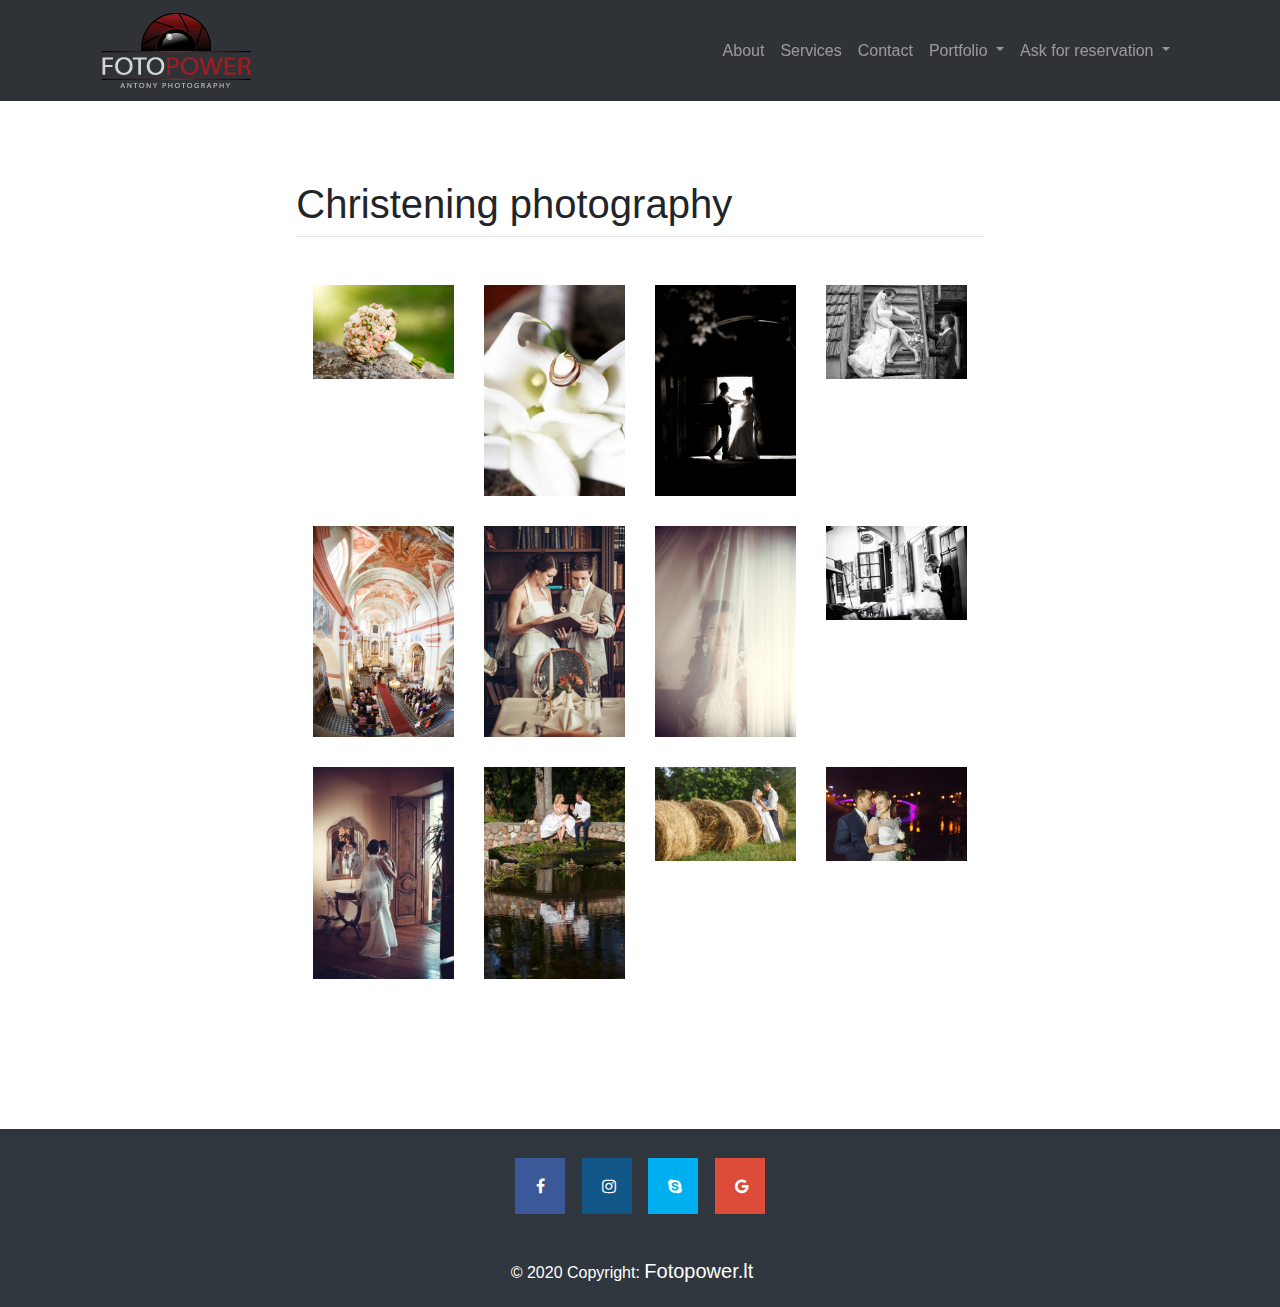
<file: pages/baptism.html>
<!DOCTYPE html>
<html lang="en">

<head>

  <meta charset="utf-8">
  <meta name="viewport" content="width=device-width, initial-scale=1, shrink-to-fit=no">
  <meta name="description" content="">
  <meta name="author" content="">

  <title>Fotopower</title>
  <link href="../vendor/bootstrap/css/bootstrap.min.css" rel="stylesheet">
  <link href="../css/scrolling-nav.css" rel="stylesheet">


</head>

<body id="page-top">

  <!-- Navigation -->
  <nav class="navbar navbar-expand-lg navbar-dark bg-dark fixed-top" id="mainNav">
    <div class="container">
      <a class="navbar-brand js-scroll-trigger" href="../index.html"><img src="../img/logo.png"></a>
      <button class="navbar-toggler" type="button" data-toggle="collapse" data-target="#navbarResponsive" aria-controls="navbarResponsive" aria-expanded="false" aria-label="Toggle navigation">
        <span class="navbar-toggler-icon"></span>
      </button>
      <div class="collapse navbar-collapse" id="navbarResponsive">
        <ul class="navbar-nav ml-auto">
          <li class="nav-item">
            <a class="nav-link js-scroll-trigger" href="../index.html#about">About</a>
          </li>
          <li class="nav-item">
            <a class="nav-link js-scroll-trigger" href="../index.html#services">Services</a>
          </li>
          <li class="nav-item">
            <a class="nav-link js-scroll-trigger" href="../index.html#contact">Contact</a>
          </li>
		  <li class="nav-item dropdown">
      <a class="nav-link dropdown-toggle" href="#" id="navbardrop" data-toggle="dropdown">
        Portfolio
      </a>
      <div class="dropdown-menu">
        <a class="dropdown-item" href="gallery.html">Wedding photography</a>
        <a class="dropdown-item" href="baptism.html">Christening photography</a>
        <a class="dropdown-item" href="family.html">Family/Children photography</a>
		<a class="dropdown-item" href="personal.html">Personal photo session</a>
      </div>
    </li>
	
	<li class="nav-item dropdown">
      <a class="nav-link dropdown-toggle" href="#" id="navbardrop" data-toggle="dropdown">
        Ask for reservation
      </a>
      <form class="dropdown-menu p-4">
  <div class="form-group">
    <label for="exampleDropdownFormEmail2">Email address</label>
    <input type="email" class="form-control" id="exampleDropdownFormEmail2" placeholder="email@example.com">
  </div>
  <div class="form-group">
  <div class="row">
    <div class="col">
      <input type="text" class="form-control" placeholder="First name">
    </div>
    <div class="col">
      <input type="text" class="form-control" placeholder="Last name">
    </div>
  </div>
  </div>
  <div class="form-group">
    <label for="exampleFormControlTextarea1">Example textarea</label>
    <textarea class="form-control" id="exampleFormControlTextarea1" rows="3"></textarea>
  </div>
  <div class="form-group">
  <div class="custom-file">
  <input type="file" class="custom-file-input" id="customFile">
  <label class="custom-file-label" for="customFile">Choose file</label>
</div>
</div>
  <button type="submit" class="btn btn-primary">Send</button>
</form>
    </li>
	
        </ul>
      </div>
    </div>
  </nav>



<!-- Page Content -->
<div class="gallery">
<div class="container">
<div class="col-lg-8 mx-auto">

  <h1 class="font-weight-light text-center text-lg-left mt-4 mb-0">Christening photography</h1>

  <hr class="mt-2 mb-5">

  <div class="row">

    <div class="photo-gallery">
        <div class="container">
            
            <div class="row photos">
                <div class="col-sm-6 col-md-4 col-lg-3 item"><a href="../img/first.jpg" data-lightbox="photos"><img class="img-fluid" src="../img/first.jpg"></a></div>
                <div class="col-sm-6 col-md-4 col-lg-3 item"><a href="../img/second.jpg" data-lightbox="photos"><img class="img-fluid" src="../img/second.jpg"></a></div>
                <div class="col-sm-6 col-md-4 col-lg-3 item"><a href="../img/third.jpg" data-lightbox="photos"><img class="img-fluid" src="../img/third.jpg"></a></div>
                <div class="col-sm-6 col-md-4 col-lg-3 item"><a href="../img/fourth.jpg" data-lightbox="photos"><img class="img-fluid" src="../img/fourth.jpg"></a></div>
                <div class="col-sm-6 col-md-4 col-lg-3 item"><a href="../img/fith.jpg" data-lightbox="photos"><img class="img-fluid" src="../img/fith.jpg"></a></div>
                <div class="col-sm-6 col-md-4 col-lg-3 item"><a href="../img/six.jpg" data-lightbox="photos"><img class="img-fluid" src="../img/six.jpg"></a></div>
				<div class="col-sm-6 col-md-4 col-lg-3 item"><a href="../img/img7.jpg" data-lightbox="photos"><img class="img-fluid" src="../img/img7.jpg"></a></div>
				<div class="col-sm-6 col-md-4 col-lg-3 item"><a href="../img/img8.jpg" data-lightbox="photos"><img class="img-fluid" src="../img/img8.jpg"></a></div>
				<div class="col-sm-6 col-md-4 col-lg-3 item"><a href="../img/img9.jpg" data-lightbox="photos"><img class="img-fluid" src="../img/img9.jpg"></a></div>
				<div class="col-sm-6 col-md-4 col-lg-3 item"><a href="../img/img10.jpg" data-lightbox="photos"><img class="img-fluid" src="../img/img10.jpg"></a></div>
				<div class="col-sm-6 col-md-4 col-lg-3 item"><a href="../img/img11.jpg" data-lightbox="photos"><img class="img-fluid" src="../img/img11.jpg"></a></div>
				<div class="col-sm-6 col-md-4 col-lg-3 item"><a href="../img/img12.jpg" data-lightbox="photos"><img class="img-fluid" src="../img/img12.jpg"></a></div>
            </div>
        </div>
    </div>
  </div>

</div>
</div>
</div>
<!-- /.container -->

  <!-- Footer -->
<footer class="page-footer font-small special-color-dark pt-4">

<!-- Add icon library -->
<link rel="stylesheet" href="https://cdnjs.cloudflare.com/ajax/libs/font-awesome/4.7.0/css/font-awesome.min.css">
  
  <!-- Footer Elements -->
  <div class="container">

     <!-- Social buttons -->
    <ul class="list-unstyled list-inline text-center">
      <li class="list-inline-item">
        <a href="https://www.facebook.com/" class="fa fa-facebook"></a>
      </li>
      <li class="list-inline-item">
        <a href="https://www.instagram.com/" class="fa fa-instagram"></a>
      </li>
      <li class="list-inline-item">
        <a href="https://www.skype.com/" class="fa fa-skype"></a>
      </li>
      <li class="list-inline-item">
        <a href="https://www.gmail.com/" class="fa fa-google"></a>
      </li>
      
    </ul>
    <!-- Social buttons -->

  </div>
  <!-- Footer Elements -->

  <!-- Copyright -->
  <div class="footer-copyright text-center py-3">© 2020 Copyright:
    <a class="navbar-brand js-scroll-trigger" href="../index.html"> Fotopower.lt</a>
  </div>
  <!-- Copyright -->

</footer>

  <!-- Bootstrap core JavaScript -->
  <script src="../vendor/jquery/jquery.min.js"></script>
  <script src="../vendor/bootstrap/js/bootstrap.bundle.min.js"></script>

  <!-- Plugin JavaScript -->
  <script src="../vendor/jquery-easing/jquery.easing.min.js"></script>

  <!-- Custom JavaScript for this theme -->
  <script src="../js/scrolling-nav.js"></script>

</body>

</html>
</file>
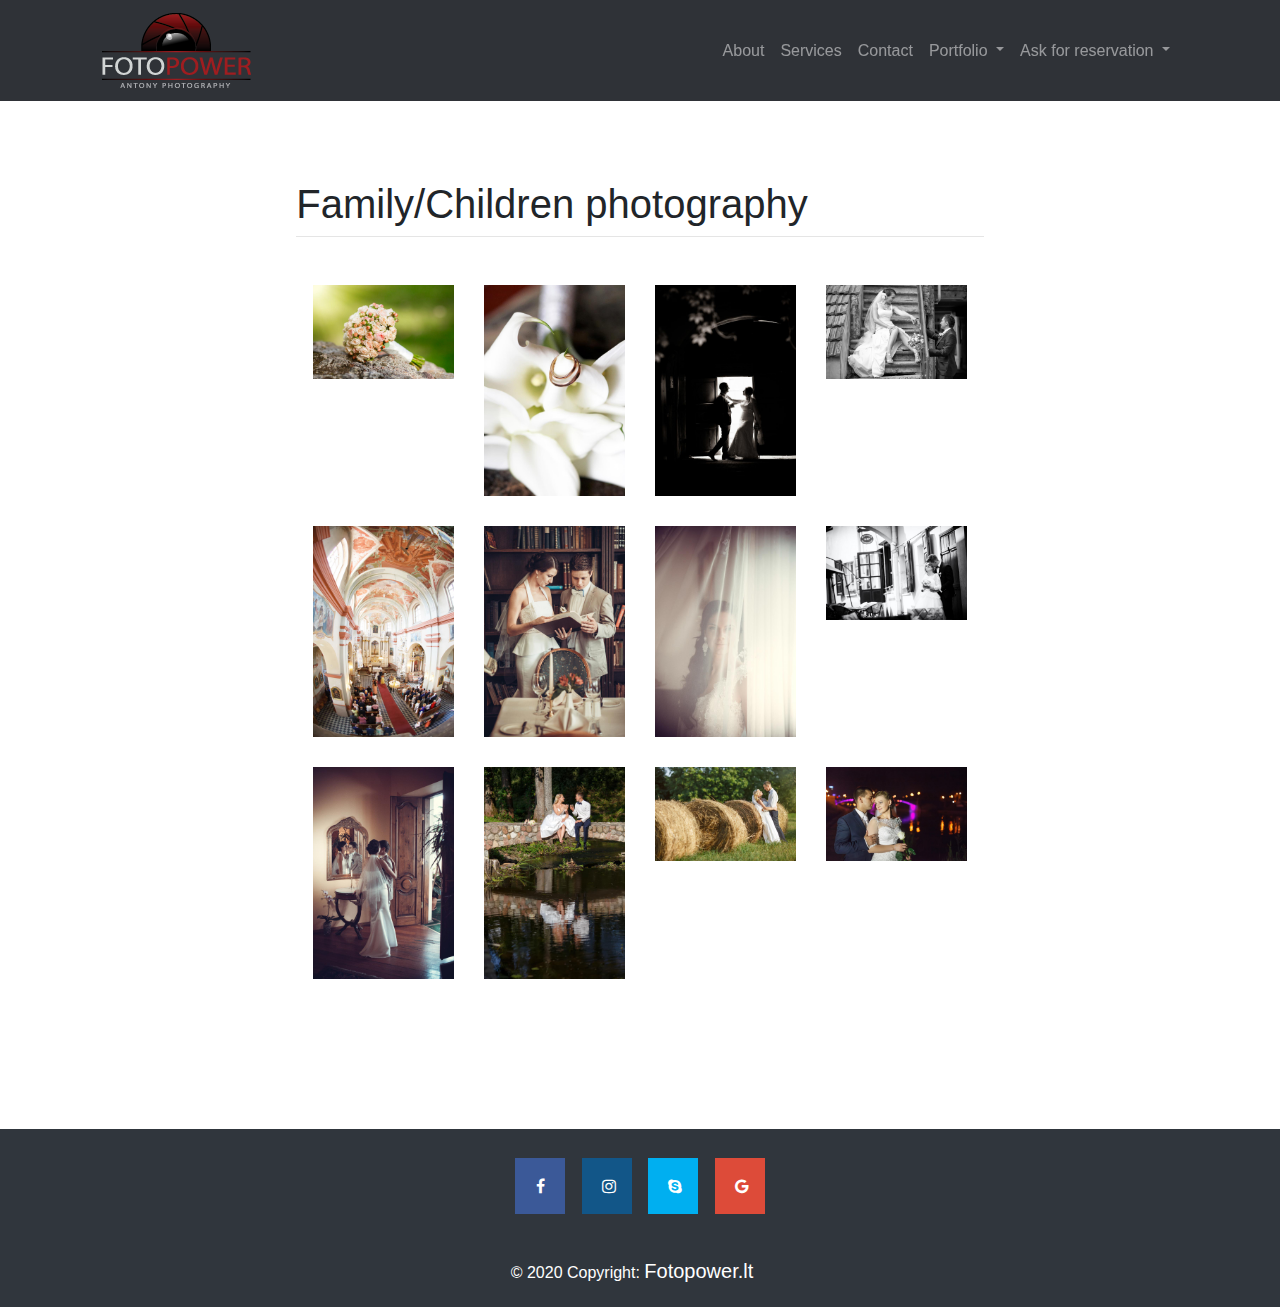
<file: pages/family.html>
<!DOCTYPE html>
<html lang="en">

<head>

  <meta charset="utf-8">
  <meta name="viewport" content="width=device-width, initial-scale=1, shrink-to-fit=no">
  <meta name="description" content="">
  <meta name="author" content="">

  <title>Fotopower</title>
  <link href="../vendor/bootstrap/css/bootstrap.min.css" rel="stylesheet">
  <link href="../css/scrolling-nav.css" rel="stylesheet">


</head>

<body id="page-top">

  <!-- Navigation -->
  <nav class="navbar navbar-expand-lg navbar-dark bg-dark fixed-top" id="mainNav">
    <div class="container">
      <a class="navbar-brand js-scroll-trigger" href="../index.html"><img src="../img/logo.png"></a>
      <button class="navbar-toggler" type="button" data-toggle="collapse" data-target="#navbarResponsive" aria-controls="navbarResponsive" aria-expanded="false" aria-label="Toggle navigation">
        <span class="navbar-toggler-icon"></span>
      </button>
      <div class="collapse navbar-collapse" id="navbarResponsive">
        <ul class="navbar-nav ml-auto">
          <li class="nav-item">
            <a class="nav-link js-scroll-trigger" href="../index.html#about">About</a>
          </li>
          <li class="nav-item">
            <a class="nav-link js-scroll-trigger" href="../index.html#services">Services</a>
          </li>
          <li class="nav-item">
            <a class="nav-link js-scroll-trigger" href="../index.html#contact">Contact</a>
          </li>
		  <li class="nav-item dropdown">
      <a class="nav-link dropdown-toggle" href="#" id="navbardrop" data-toggle="dropdown">
        Portfolio
      </a>
      <div class="dropdown-menu">
        <a class="dropdown-item" href="gallery.html">Wedding photography</a>
        <a class="dropdown-item" href="baptism.html">Christening photography</a>
        <a class="dropdown-item" href="family.html">Family/Children photography</a>
		<a class="dropdown-item" href="personal.html">Personal photo session</a>
      </div>
    </li>
	
	<li class="nav-item dropdown">
      <a class="nav-link dropdown-toggle" href="#" id="navbardrop" data-toggle="dropdown">
        Ask for reservation
      </a>
      <form class="dropdown-menu p-4">
  <div class="form-group">
    <label for="exampleDropdownFormEmail2">Email address</label>
    <input type="email" class="form-control" id="exampleDropdownFormEmail2" placeholder="email@example.com">
  </div>
  <div class="form-group">
  <div class="row">
    <div class="col">
      <input type="text" class="form-control" placeholder="First name">
    </div>
    <div class="col">
      <input type="text" class="form-control" placeholder="Last name">
    </div>
  </div>
  </div>
  <div class="form-group">
    <label for="exampleFormControlTextarea1">Example textarea</label>
    <textarea class="form-control" id="exampleFormControlTextarea1" rows="3"></textarea>
  </div>
  <div class="form-group">
  <div class="custom-file">
  <input type="file" class="custom-file-input" id="customFile">
  <label class="custom-file-label" for="customFile">Choose file</label>
</div>
</div>
  <button type="submit" class="btn btn-primary">Send</button>
</form>
    </li>
	
        </ul>
      </div>
    </div>
  </nav>



<!-- Page Content -->
<div class="gallery">
<div class="container">
<div class="col-lg-8 mx-auto">

  <h1 class="font-weight-light text-center text-lg-left mt-4 mb-0">Family/Children photography</h1>

  <hr class="mt-2 mb-5">

  <div class="row">

    <div class="photo-gallery">
        <div class="container">
            
            <div class="row photos">
                <div class="col-sm-6 col-md-4 col-lg-3 item"><a href="../img/first.jpg" data-lightbox="photos"><img class="img-fluid" src="../img/first.jpg"></a></div>
                <div class="col-sm-6 col-md-4 col-lg-3 item"><a href="../img/second.jpg" data-lightbox="photos"><img class="img-fluid" src="../img/second.jpg"></a></div>
                <div class="col-sm-6 col-md-4 col-lg-3 item"><a href="../img/third.jpg" data-lightbox="photos"><img class="img-fluid" src="../img/third.jpg"></a></div>
                <div class="col-sm-6 col-md-4 col-lg-3 item"><a href="../img/fourth.jpg" data-lightbox="photos"><img class="img-fluid" src="../img/fourth.jpg"></a></div>
                <div class="col-sm-6 col-md-4 col-lg-3 item"><a href="../img/fith.jpg" data-lightbox="photos"><img class="img-fluid" src="../img/fith.jpg"></a></div>
                <div class="col-sm-6 col-md-4 col-lg-3 item"><a href="../img/six.jpg" data-lightbox="photos"><img class="img-fluid" src="../img/six.jpg"></a></div>
				<div class="col-sm-6 col-md-4 col-lg-3 item"><a href="../img/img7.jpg" data-lightbox="photos"><img class="img-fluid" src="../img/img7.jpg"></a></div>
				<div class="col-sm-6 col-md-4 col-lg-3 item"><a href="../img/img8.jpg" data-lightbox="photos"><img class="img-fluid" src="../img/img8.jpg"></a></div>
				<div class="col-sm-6 col-md-4 col-lg-3 item"><a href="../img/img9.jpg" data-lightbox="photos"><img class="img-fluid" src="../img/img9.jpg"></a></div>
				<div class="col-sm-6 col-md-4 col-lg-3 item"><a href="../img/img10.jpg" data-lightbox="photos"><img class="img-fluid" src="../img/img10.jpg"></a></div>
				<div class="col-sm-6 col-md-4 col-lg-3 item"><a href="../img/img11.jpg" data-lightbox="photos"><img class="img-fluid" src="../img/img11.jpg"></a></div>
				<div class="col-sm-6 col-md-4 col-lg-3 item"><a href="../img/img12.jpg" data-lightbox="photos"><img class="img-fluid" src="../img/img12.jpg"></a></div>
            </div>
        </div>
    </div>
  </div>

</div>
</div>
</div>
<!-- /.container -->

  <!-- Footer -->
<footer class="page-footer font-small special-color-dark pt-4">

<!-- Add icon library -->
<link rel="stylesheet" href="https://cdnjs.cloudflare.com/ajax/libs/font-awesome/4.7.0/css/font-awesome.min.css">
  
  <!-- Footer Elements -->
  <div class="container">

     <!-- Social buttons -->
    <ul class="list-unstyled list-inline text-center">
      <li class="list-inline-item">
        <a href="https://www.facebook.com/" class="fa fa-facebook"></a>
      </li>
      <li class="list-inline-item">
        <a href="https://www.instagram.com/" class="fa fa-instagram"></a>
      </li>
      <li class="list-inline-item">
        <a href="https://www.skype.com/" class="fa fa-skype"></a>
      </li>
      <li class="list-inline-item">
        <a href="https://www.gmail.com/" class="fa fa-google"></a>
      </li>
      
    </ul>
    <!-- Social buttons -->

  </div>
  <!-- Footer Elements -->

  <!-- Copyright -->
  <div class="footer-copyright text-center py-3">© 2020 Copyright:
    <a class="navbar-brand js-scroll-trigger" href="../index.html"> Fotopower.lt</a>
  </div>
  <!-- Copyright -->

</footer>

  <!-- Bootstrap core JavaScript -->
  <script src="../vendor/jquery/jquery.min.js"></script>
  <script src="../vendor/bootstrap/js/bootstrap.bundle.min.js"></script>

  <!-- Plugin JavaScript -->
  <script src="../vendor/jquery-easing/jquery.easing.min.js"></script>

  <!-- Custom JavaScript for this theme -->
  <script src="../js/scrolling-nav.js"></script>

</body>

</html>
</file>
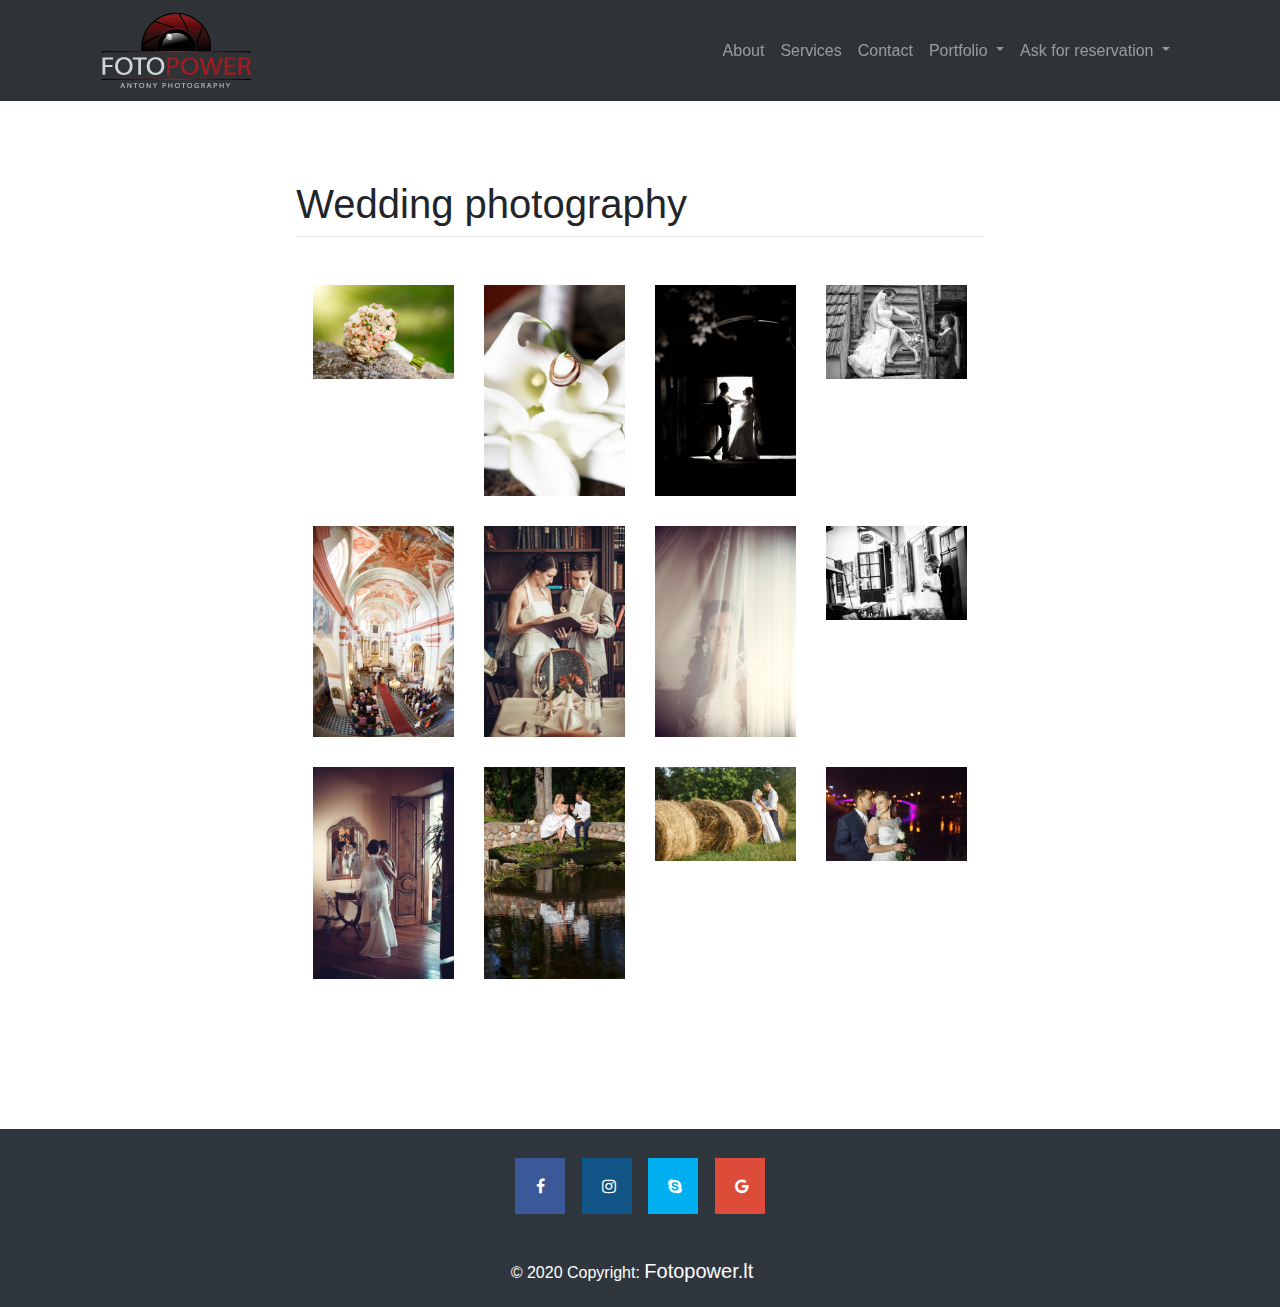
<file: pages/Gallery.html>
<!DOCTYPE html>
<html lang="en">

<head>

  <meta charset="utf-8">
  <meta name="viewport" content="width=device-width, initial-scale=1, shrink-to-fit=no">
  <meta name="description" content="">
  <meta name="author" content="">

  <title>Fotopower</title>
  <link href="../vendor/bootstrap/css/bootstrap.min.css" rel="stylesheet">
  <link href="../css/scrolling-nav.css" rel="stylesheet">


</head>

<body id="page-top">

  <!-- Navigation -->
  <nav class="navbar navbar-expand-lg navbar-dark bg-dark fixed-top" id="mainNav">
    <div class="container">
      <a class="navbar-brand js-scroll-trigger" href="../index.html"><img src="../img/logo.png"></a>
      <button class="navbar-toggler" type="button" data-toggle="collapse" data-target="#navbarResponsive" aria-controls="navbarResponsive" aria-expanded="false" aria-label="Toggle navigation">
        <span class="navbar-toggler-icon"></span>
      </button>
      <div class="collapse navbar-collapse" id="navbarResponsive">
        <ul class="navbar-nav ml-auto">
          <li class="nav-item">
            <a class="nav-link js-scroll-trigger" href="../index.html#about">About</a>
          </li>
          <li class="nav-item">
            <a class="nav-link js-scroll-trigger" href="../index.html#services">Services</a>
          </li>
          <li class="nav-item">
            <a class="nav-link js-scroll-trigger" href="../index.html#contact">Contact</a>
          </li>
		  <li class="nav-item dropdown">
      <a class="nav-link dropdown-toggle" href="#" id="navbardrop" data-toggle="dropdown">
        Portfolio
      </a>
      <div class="dropdown-menu">
        <a class="dropdown-item" href="gallery.html">Wedding photography</a>
        <a class="dropdown-item" href="baptism.html">Christening photography</a>
        <a class="dropdown-item" href="family.html">Family/Children photography</a>
		<a class="dropdown-item" href="personal.html">Personal photo session</a>
      </div>
    </li>
	
	<li class="nav-item dropdown">
      <a class="nav-link dropdown-toggle" href="#" id="navbardrop" data-toggle="dropdown">
        Ask for reservation
      </a>
      <form class="dropdown-menu p-4">
  <div class="form-group">
    <label for="exampleDropdownFormEmail2">Email address</label>
    <input type="email" class="form-control" id="exampleDropdownFormEmail2" placeholder="email@example.com">
  </div>
  <div class="form-group">
  <div class="row">
    <div class="col">
      <input type="text" class="form-control" placeholder="First name">
    </div>
    <div class="col">
      <input type="text" class="form-control" placeholder="Last name">
    </div>
  </div>
  </div>
  <div class="form-group">
    <label for="exampleFormControlTextarea1">Example textarea</label>
    <textarea class="form-control" id="exampleFormControlTextarea1" rows="3"></textarea>
  </div>
  <div class="form-group">
  <div class="custom-file">
  <input type="file" class="custom-file-input" id="customFile">
  <label class="custom-file-label" for="customFile">Choose file</label>
</div>
</div>
  <button type="submit" class="btn btn-primary">Send</button>
</form>
    </li>
	
        </ul>
      </div>
    </div>
  </nav>



<!-- Page Content -->
<div class="gallery">
<div class="container">
<div class="col-lg-8 mx-auto">

  <h1 class="font-weight-light text-center text-lg-left mt-4 mb-0">Wedding photography</h1>

  <hr class="mt-2 mb-5">

  <div class="row">

    <div class="photo-gallery">
        <div class="container">
            
            <div class="row photos">
                <div class="col-sm-6 col-md-4 col-lg-3 item"><a href="../img/first.jpg" data-lightbox="photos"><img class="img-fluid" src="../img/first.jpg"></a></div>
                <div class="col-sm-6 col-md-4 col-lg-3 item"><a href="../img/second.jpg" data-lightbox="photos"><img class="img-fluid" src="../img/second.jpg"></a></div>
                <div class="col-sm-6 col-md-4 col-lg-3 item"><a href="../img/third.jpg" data-lightbox="photos"><img class="img-fluid" src="../img/third.jpg"></a></div>
                <div class="col-sm-6 col-md-4 col-lg-3 item"><a href="../img/fourth.jpg" data-lightbox="photos"><img class="img-fluid" src="../img/fourth.jpg"></a></div>
                <div class="col-sm-6 col-md-4 col-lg-3 item"><a href="../img/fith.jpg" data-lightbox="photos"><img class="img-fluid" src="../img/fith.jpg"></a></div>
                <div class="col-sm-6 col-md-4 col-lg-3 item"><a href="../img/six.jpg" data-lightbox="photos"><img class="img-fluid" src="../img/six.jpg"></a></div>
				<div class="col-sm-6 col-md-4 col-lg-3 item"><a href="../img/img7.jpg" data-lightbox="photos"><img class="img-fluid" src="../img/img7.jpg"></a></div>
				<div class="col-sm-6 col-md-4 col-lg-3 item"><a href="../img/img8.jpg" data-lightbox="photos"><img class="img-fluid" src="../img/img8.jpg"></a></div>
				<div class="col-sm-6 col-md-4 col-lg-3 item"><a href="../img/img9.jpg" data-lightbox="photos"><img class="img-fluid" src="../img/img9.jpg"></a></div>
				<div class="col-sm-6 col-md-4 col-lg-3 item"><a href="../img/img10.jpg" data-lightbox="photos"><img class="img-fluid" src="../img/img10.jpg"></a></div>
				<div class="col-sm-6 col-md-4 col-lg-3 item"><a href="../img/img11.jpg" data-lightbox="photos"><img class="img-fluid" src="../img/img11.jpg"></a></div>
				<div class="col-sm-6 col-md-4 col-lg-3 item"><a href="../img/img12.jpg" data-lightbox="photos"><img class="img-fluid" src="../img/img12.jpg"></a></div>
            </div>
        </div>
    </div>
  </div>

</div>
</div>
</div>
<!-- /.container -->



  <!-- Footer -->
<footer class="page-footer font-small special-color-dark pt-4">

<!-- Add icon library -->
<link rel="stylesheet" href="https://cdnjs.cloudflare.com/ajax/libs/font-awesome/4.7.0/css/font-awesome.min.css">
  
  <!-- Footer Elements -->
  <div class="container">

     <!-- Social buttons -->
    <ul class="list-unstyled list-inline text-center">
      <li class="list-inline-item">
        <a href="https://www.facebook.com/" class="fa fa-facebook"></a>
      </li>
      <li class="list-inline-item">
        <a href="https://www.instagram.com/" class="fa fa-instagram"></a>
      </li>
      <li class="list-inline-item">
        <a href="https://www.skype.com/" class="fa fa-skype"></a>
      </li>
      <li class="list-inline-item">
        <a href="https://www.gmail.com/" class="fa fa-google"></a>
      </li>
      
    </ul>
    <!-- Social buttons -->

  </div>
  <!-- Footer Elements -->

  <!-- Copyright -->
  <div class="footer-copyright text-center py-3">© 2020 Copyright:
    <a class="navbar-brand js-scroll-trigger" href="../index.html"> Fotopower.lt</a>
  </div>
  <!-- Copyright -->

</footer>

  <!-- Bootstrap core JavaScript -->
  <script src="../vendor/jquery/jquery.min.js"></script>
  <script src="../vendor/bootstrap/js/bootstrap.bundle.min.js"></script>

  <!-- Plugin JavaScript -->
  <script src="../vendor/jquery-easing/jquery.easing.min.js"></script>

  <!-- Custom JavaScript for this theme -->
  <script src="../js/scrolling-nav.js"></script>

</body>

</html>
</file>
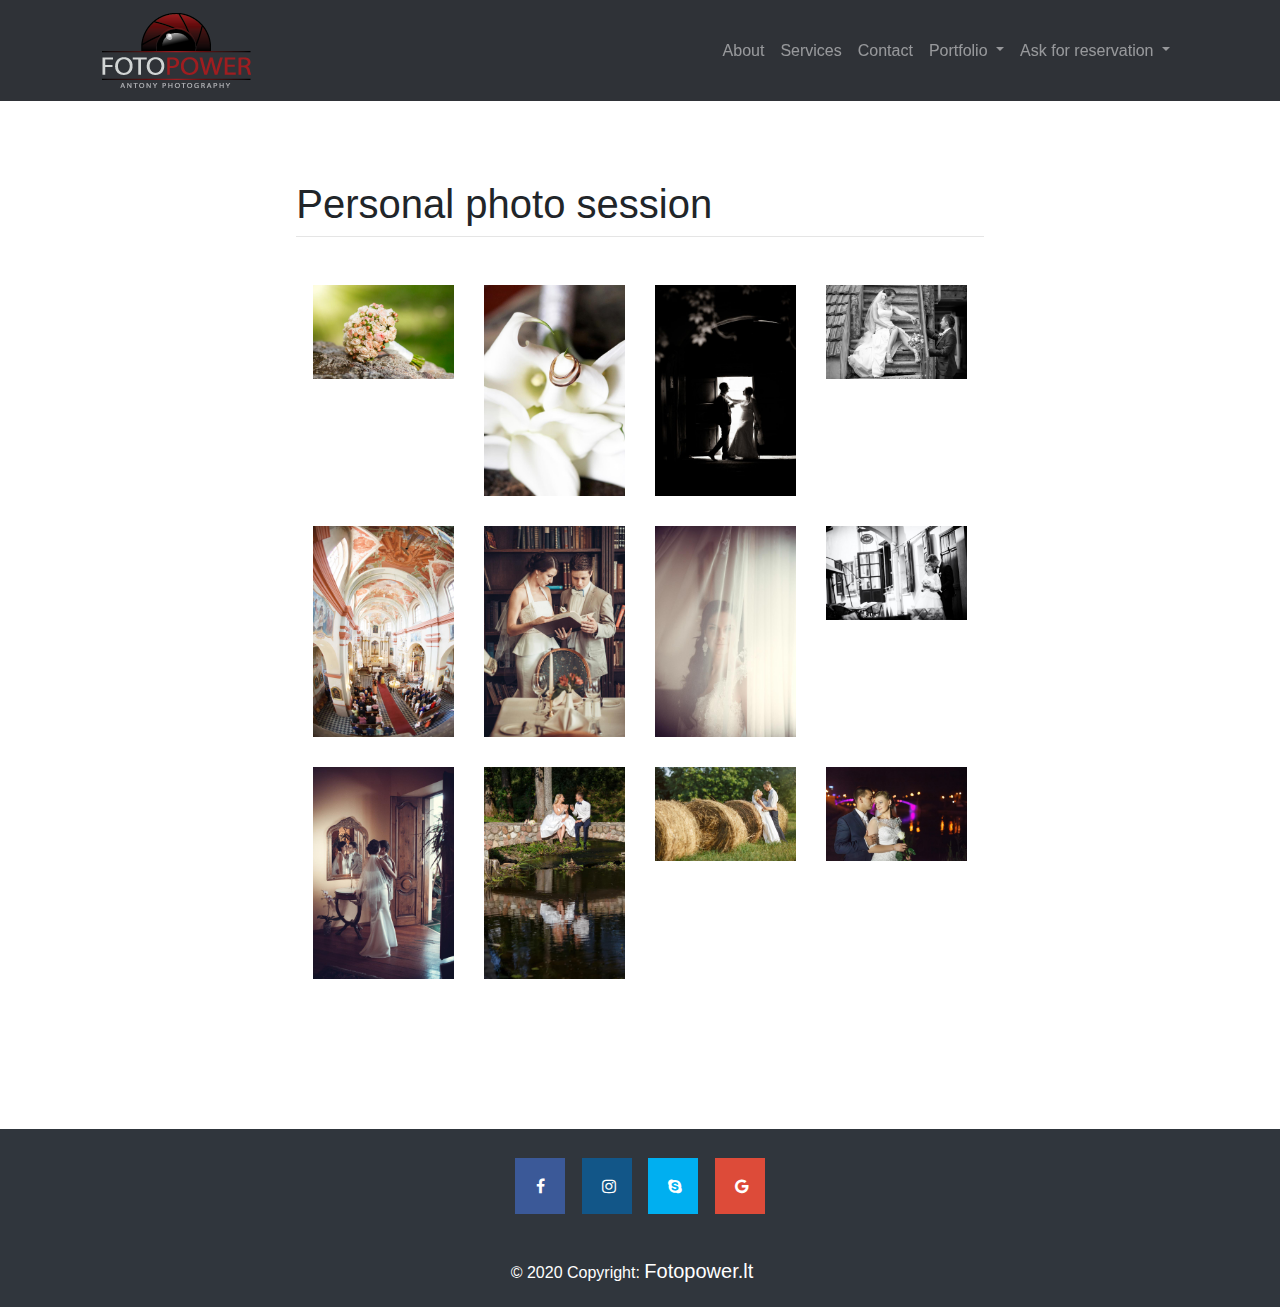
<file: pages/personal.html>
<!DOCTYPE html>
<html lang="en">

<head>

  <meta charset="utf-8">
  <meta name="viewport" content="width=device-width, initial-scale=1, shrink-to-fit=no">
  <meta name="description" content="">
  <meta name="author" content="">

  <title>Fotopower</title>
  <link href="../vendor/bootstrap/css/bootstrap.min.css" rel="stylesheet">
  <link href="../css/scrolling-nav.css" rel="stylesheet">


</head>

<body id="page-top">

  <!-- Navigation -->
  <nav class="navbar navbar-expand-lg navbar-dark bg-dark fixed-top" id="mainNav">
    <div class="container">
      <a class="navbar-brand js-scroll-trigger" href="../index.html"><img src="../img/logo.png"></a>
      <button class="navbar-toggler" type="button" data-toggle="collapse" data-target="#navbarResponsive" aria-controls="navbarResponsive" aria-expanded="false" aria-label="Toggle navigation">
        <span class="navbar-toggler-icon"></span>
      </button>
      <div class="collapse navbar-collapse" id="navbarResponsive">
        <ul class="navbar-nav ml-auto">
          <li class="nav-item">
            <a class="nav-link js-scroll-trigger" href="../index.html#about">About</a>
          </li>
          <li class="nav-item">
            <a class="nav-link js-scroll-trigger" href="../index.html#services">Services</a>
          </li>
          <li class="nav-item">
            <a class="nav-link js-scroll-trigger" href="../index.html#contact">Contact</a>
          </li>
		  <li class="nav-item dropdown">
      <a class="nav-link dropdown-toggle" href="#" id="navbardrop" data-toggle="dropdown">
        Portfolio
      </a>
      <div class="dropdown-menu">
        <a class="dropdown-item" href="gallery.html">Wedding photography</a>
        <a class="dropdown-item" href="baptism.html">Christening photography</a>
        <a class="dropdown-item" href="family.html">Family/Children photography</a>
		<a class="dropdown-item" href="personal.html">Personal photo session</a>
      </div>
    </li>
	
	<li class="nav-item dropdown">
      <a class="nav-link dropdown-toggle" href="#" id="navbardrop" data-toggle="dropdown">
        Ask for reservation
      </a>
      <form class="dropdown-menu p-4">
  <div class="form-group">
    <label for="exampleDropdownFormEmail2">Email address</label>
    <input type="email" class="form-control" id="exampleDropdownFormEmail2" placeholder="email@example.com">
  </div>
  <div class="form-group">
  <div class="row">
    <div class="col">
      <input type="text" class="form-control" placeholder="First name">
    </div>
    <div class="col">
      <input type="text" class="form-control" placeholder="Last name">
    </div>
  </div>
  </div>
  <div class="form-group">
    <label for="exampleFormControlTextarea1">Example textarea</label>
    <textarea class="form-control" id="exampleFormControlTextarea1" rows="3"></textarea>
  </div>
  <div class="form-group">
  <div class="custom-file">
  <input type="file" class="custom-file-input" id="customFile">
  <label class="custom-file-label" for="customFile">Choose file</label>
</div>
</div>
  <button type="submit" class="btn btn-primary">Send</button>
</form>
    </li>
	
        </ul>
      </div>
    </div>
  </nav>



<!-- Page Content -->
<div class="gallery">
<div class="container">
<div class="col-lg-8 mx-auto">

  <h1 class="font-weight-light text-center text-lg-left mt-4 mb-0">Personal photo session</h1>

  <hr class="mt-2 mb-5">

  <div class="row">

    <div class="photo-gallery">
        <div class="container">
            
            <div class="row photos">
                <div class="col-sm-6 col-md-4 col-lg-3 item"><a href="../img/first.jpg" data-lightbox="photos"><img class="img-fluid" src="../img/first.jpg"></a></div>
                <div class="col-sm-6 col-md-4 col-lg-3 item"><a href="../img/second.jpg" data-lightbox="photos"><img class="img-fluid" src="../img/second.jpg"></a></div>
                <div class="col-sm-6 col-md-4 col-lg-3 item"><a href="../img/third.jpg" data-lightbox="photos"><img class="img-fluid" src="../img/third.jpg"></a></div>
                <div class="col-sm-6 col-md-4 col-lg-3 item"><a href="../img/fourth.jpg" data-lightbox="photos"><img class="img-fluid" src="../img/fourth.jpg"></a></div>
                <div class="col-sm-6 col-md-4 col-lg-3 item"><a href="../img/fith.jpg" data-lightbox="photos"><img class="img-fluid" src="../img/fith.jpg"></a></div>
                <div class="col-sm-6 col-md-4 col-lg-3 item"><a href="../img/six.jpg" data-lightbox="photos"><img class="img-fluid" src="../img/six.jpg"></a></div>
				<div class="col-sm-6 col-md-4 col-lg-3 item"><a href="../img/img7.jpg" data-lightbox="photos"><img class="img-fluid" src="../img/img7.jpg"></a></div>
				<div class="col-sm-6 col-md-4 col-lg-3 item"><a href="../img/img8.jpg" data-lightbox="photos"><img class="img-fluid" src="../img/img8.jpg"></a></div>
				<div class="col-sm-6 col-md-4 col-lg-3 item"><a href="../img/img9.jpg" data-lightbox="photos"><img class="img-fluid" src="../img/img9.jpg"></a></div>
				<div class="col-sm-6 col-md-4 col-lg-3 item"><a href="../img/img10.jpg" data-lightbox="photos"><img class="img-fluid" src="../img/img10.jpg"></a></div>
				<div class="col-sm-6 col-md-4 col-lg-3 item"><a href="../img/img11.jpg" data-lightbox="photos"><img class="img-fluid" src="../img/img11.jpg"></a></div>
				<div class="col-sm-6 col-md-4 col-lg-3 item"><a href="../img/img12.jpg" data-lightbox="photos"><img class="img-fluid" src="../img/img12.jpg"></a></div>
            </div>
        </div>
    </div>
  </div>

</div>
</div>
</div>
<!-- /.container -->

  <!-- Footer -->
<footer class="page-footer font-small special-color-dark pt-4">

<!-- Add icon library -->
<link rel="stylesheet" href="https://cdnjs.cloudflare.com/ajax/libs/font-awesome/4.7.0/css/font-awesome.min.css">
  
  <!-- Footer Elements -->
  <div class="container">

     <!-- Social buttons -->
    <ul class="list-unstyled list-inline text-center">
      <li class="list-inline-item">
        <a href="https://www.facebook.com/" class="fa fa-facebook"></a>
      </li>
      <li class="list-inline-item">
        <a href="https://www.instagram.com/" class="fa fa-instagram"></a>
      </li>
      <li class="list-inline-item">
        <a href="https://www.skype.com/" class="fa fa-skype"></a>
      </li>
      <li class="list-inline-item">
        <a href="https://www.gmail.com/" class="fa fa-google"></a>
      </li>
      
    </ul>
    <!-- Social buttons -->

  </div>
  <!-- Footer Elements -->

  <!-- Copyright -->
  <div class="footer-copyright text-center py-3">© 2020 Copyright:
    <a class="navbar-brand js-scroll-trigger" href="../index.html"> Fotopower.lt</a>
  </div>
  <!-- Copyright -->

</footer>

  <!-- Bootstrap core JavaScript -->
  <script src="../vendor/jquery/jquery.min.js"></script>
  <script src="../vendor/bootstrap/js/bootstrap.bundle.min.js"></script>

  <!-- Plugin JavaScript -->
  <script src="../vendor/jquery-easing/jquery.easing.min.js"></script>

  <!-- Custom JavaScript for this theme -->
  <script src="../js/scrolling-nav.js"></script>

</body>

</html>
</file>
<file: css/scrolling-nav.css>
.serv{
padding-bottom: 25px;
}

.gridmakers2{
  background-color: #dedef8; 
  border: solid red 1px;
}


img {
  max-width: 100%;
}


.row.no-gutters {
   margin-right: 0;
   margin-left: 0;
}
.row.no-gutters > [class^="col-"],
.row.no-gutters > [class*=" col-"] {
   padding-right: 0;
   padding-left: 0;
}

.text-white {
    color: #fff !important;
}
.ui-bg-overlay-container, .ui-bg-video-container {
    position: relative;
}
.ui-bg-cover {
    background-color: transparent;
    background-position: center center;
    background-size: cover;
}
.ui-bg-overlay-container .ui-bg-overlay {
    position: absolute;
    top: 0;
    right: 0;
    bottom: 0;
    left: 0;
    display: block;
}

.bg-dark {
    background-color: rgba(24,28,33,0.9) !important;
}

.ui-bg-overlay-container>*, .ui-bg-video-container>* {
    position: relative;
}
@media (min-width: 992px){
    .container, .container-fluid {
        padding-right: 2rem;
        padding-left: 2rem;
    }
}
.media, .media>:not(.media-body), .jumbotron, .card {
    -ms-flex-negative: 1;
    flex-shrink: 1;
}
.d-flex, .d-inline-flex, .media, .media>:not(.media-body), .jumbotron, .card {
    -ms-flex-negative: 1;
    flex-shrink: 1;
}
.ui-w-100 {
    width: 100px !important;
    height: auto;
}
.font-weight-bold {
    font-weight: 700 !important;
}
.opacity-75 {
    opacity: .75 !important;
}
.tabs-alt.nav-tabs .nav-link.active, .tabs-alt.nav-tabs .nav-link.active:hover, .tabs-alt.nav-tabs .nav-link.active:focus, .tabs-alt>.nav-tabs .nav-link.active, .tabs-alt>.nav-tabs .nav-link.active:hover, .tabs-alt>.nav-tabs .nav-link.active:focus {
    -webkit-box-shadow: 0 -2px 0 #26B4FF inset;
    box-shadow: 0 -2px 0 #26B4FF inset;
}

.nav-tabs:not(.nav-fill):not(.nav-justified) .nav-link, .nav-pills:not(.nav-fill):not(.nav-justified) .nav-link {
    margin-right: .125rem;
}
.nav-tabs.tabs-alt .nav-link, .tabs-alt>.nav-tabs .nav-link {
    border-width: 0 !important;
    border-radius: 0 !important;
    background-color: transparent !important;
}
.nav-tabs .nav-link.active {
    border-bottom-color: #fff;
}

.gal{
padding: 0px 0;
}

.photo-gallery {
  color:#313437;
  background-color:#fff;
}

.photo-gallery p {
  color:#7d8285;
}

.photo-gallery h2 {
  font-weight:bold;
  margin-bottom:40px;
  padding-top:40px;
  color:inherit;
}

@media (max-width:767px) {
  .photo-gallery h2 {
    margin-bottom:25px;
    padding-top:25px;
    font-size:24px;
  }
}

.photo-gallery .intro {
  font-size:16px;
  max-width:500px;
  margin:0 auto 40px;
}

.photo-gallery .intro p {
  margin-bottom:0;
}

.photo-gallery .photos {
  padding-bottom:20px;
}

.photo-gallery .item {
  padding-bottom:30px;
}


section {
  padding: 150px 0;
}

.gallery{
  padding: 156px 0 100px;
}

footer{

	display:block;
	color: white;
	background-color: #30363d;

}

footer a{
    color: white;
}

.fa {
  padding: 20px;
  font-size: 30px;
  width: 50px;
  text-align: center;
  text-decoration: none;
  margin: 5px 2px;
}

.fa:hover {
    opacity: 0.7;
}

.fa-facebook {
  background: #3B5998;
  color: white;
}

.fa-google {
  background: #dd4b39;
  color: white;
}

.fa-instagram {
  background: #125688;
  color: white;
}

.fa-skype {
  background: #00aff0;
  color: white;
}

.carousel-item {
  height: 100vh;
  min-height: 350px;
  background: no-repeat center center scroll;
  -webkit-background-size: cover;
  -moz-background-size: cover;
  -o-background-size: cover;
  background-size: cover;
}
</file>
